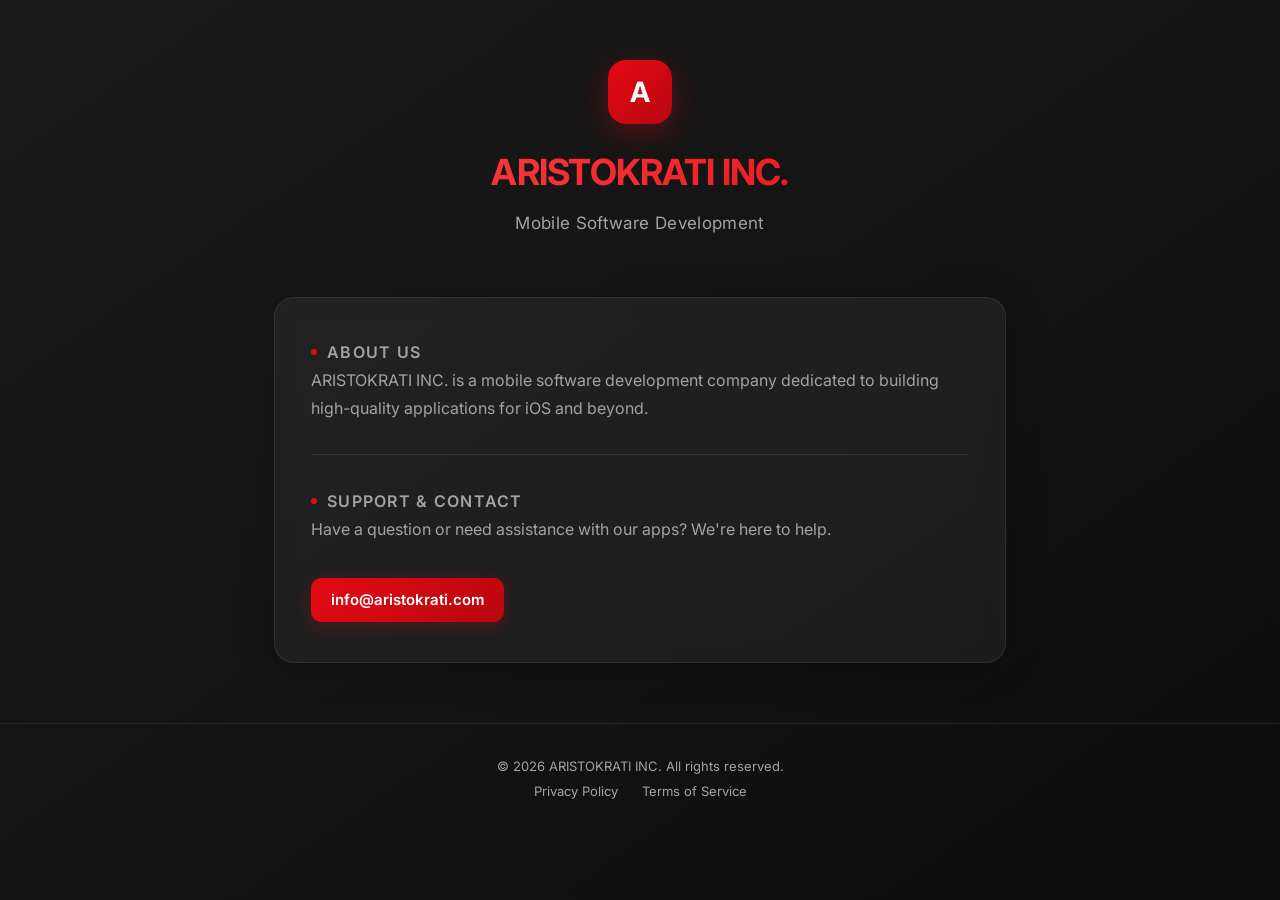
<file: index.html>
<!DOCTYPE html>
<html lang="en">
<head>
    <meta charset="UTF-8">
    <meta name="viewport" content="width=device-width, initial-scale=1.0">
    <title>ARISTOKRATI INC.</title>
    <meta name="description" content="ARISTOKRATI INC. — Mobile Software Development Company.">
    <link rel="stylesheet" href="style.css">
</head>
<body>

    <header>
        <div class="container">
            <div class="logo-badge">A</div>
            <h1>ARISTOKRATI INC.</h1>
            <h2>Mobile Software Development</h2>
        </div>
    </header>

    <main>
        <div class="container">
            <div class="content-box">

                <p class="section-label">About Us</p>
                <p>ARISTOKRATI INC. is a mobile software development company dedicated to building high-quality applications for iOS and beyond.</p>

                <hr class="divider">

                <p class="section-label">Support &amp; Contact</p>
                <p>Have a question or need assistance with our apps? We're here to help.</p>
                <br>
                <a href="mailto:info@aristokrati.com" class="email-link">info@aristokrati.com</a>

            </div>
        </div>
    </main>

    <footer>
        <div class="container">
            <p>&copy; 2026 ARISTOKRATI INC. All rights reserved.</p>
            <p>
                <a href="privacy.html">Privacy Policy</a>
                <a href="terms.html">Terms of Service</a>
            </p>
        </div>
    </footer>

</body>
</html>
</file>
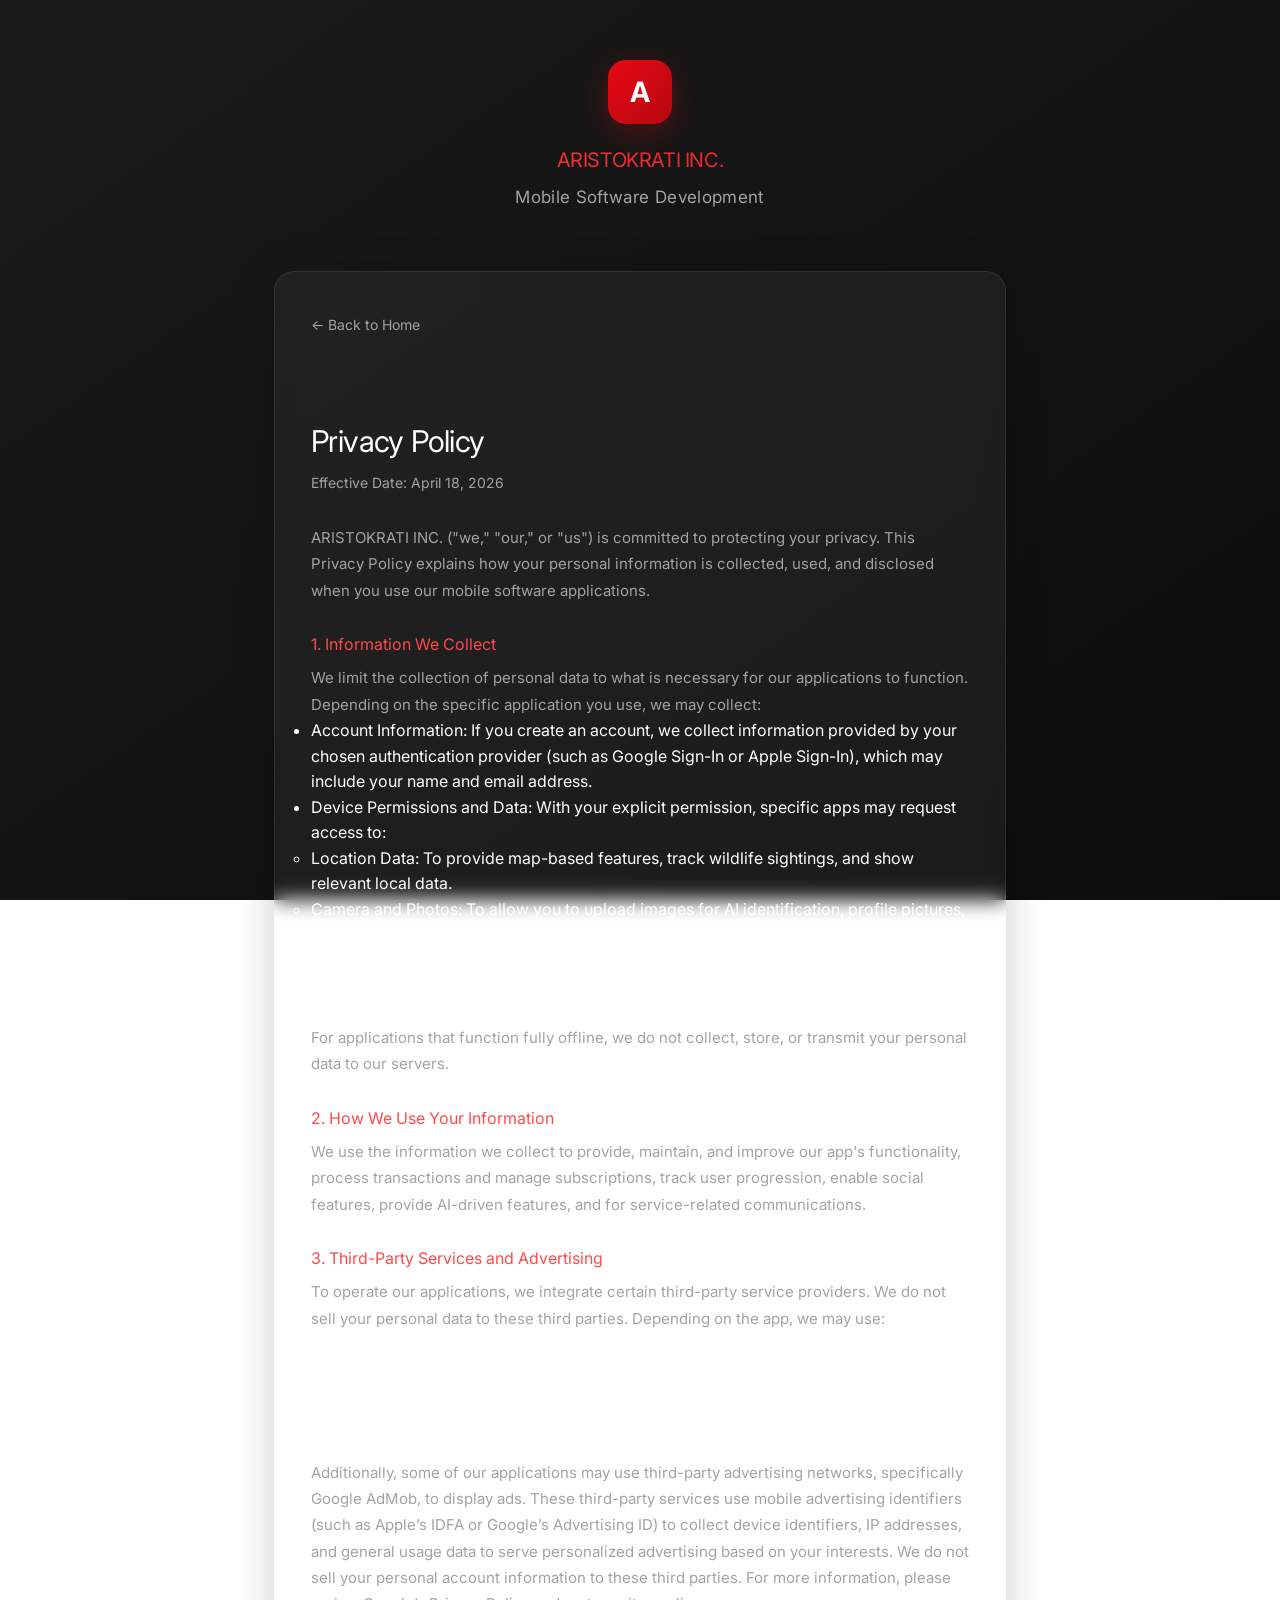
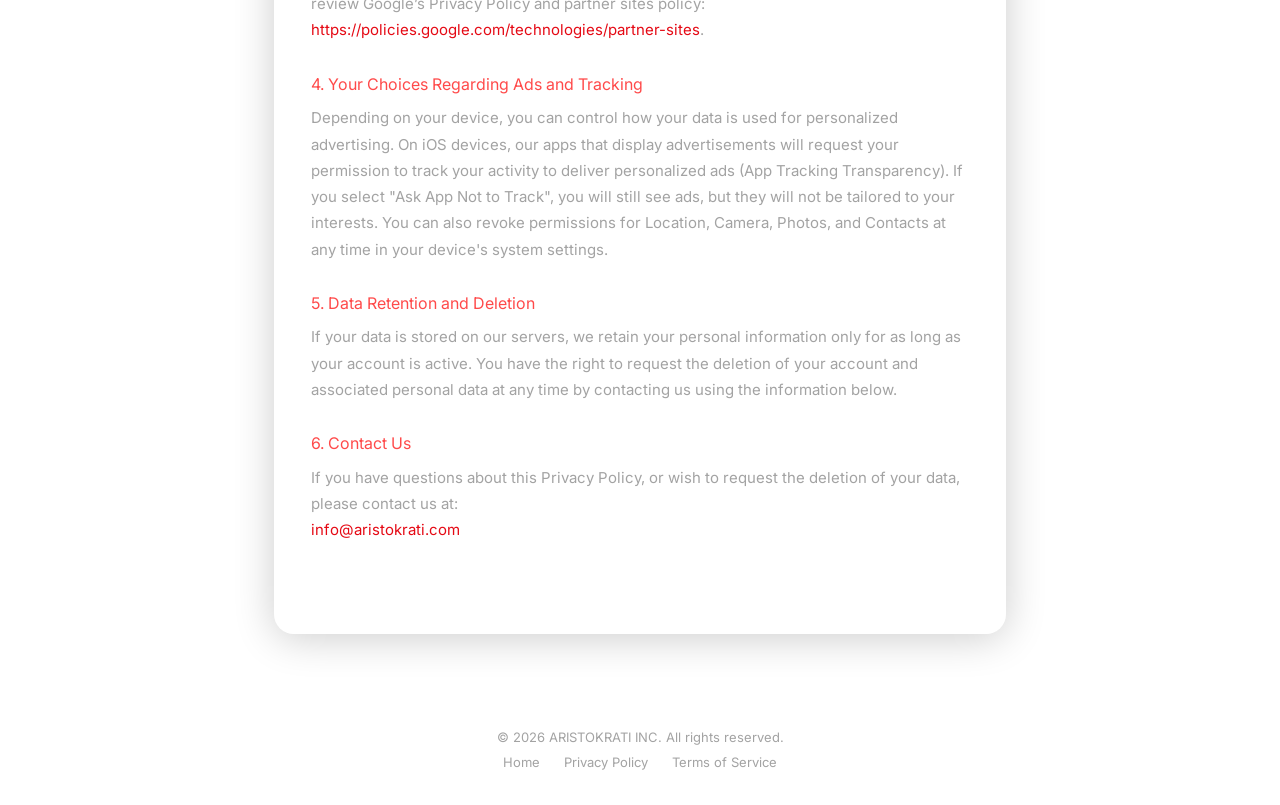
<file: privacy.html>
<!DOCTYPE html>
<html lang="en">
<head>
    <meta charset="UTF-8">
    <meta name="viewport" content="width=device-width, initial-scale=1.0">
    <title>Privacy Policy - ARISTOKRATI INC.</title>
    <meta name="description" content="Privacy Policy for ARISTOKRATI INC.">
    <link rel="stylesheet" href="style.css">
    <style>
        /* Force every element inside body to have a uniform font weight */
        body, header, main, footer, h1, h2, h3, p, ul, li, a, strong, span {
            font-weight: normal !important;
        }
    </style>
</head>
<body>

    <header>
        <div class="container">
            <div class="logo-badge">A</div>
            <h1 style="font-size: 20px;">ARISTOKRATI INC.</h1>
            <h2>Mobile Software Development</h2>
        </div>
    </header>

    <main>
        <div class="container">
            <div class="content-box">
                <a href="index.html" class="back-link">&larr; Back to Home</a>

                <section class="privacy-page">
                    <h1>Privacy Policy</h1>
                    <p class="effective-date">Effective Date: April 18, 2026</p>

                    <p>ARISTOKRATI INC. ("we," "our," or "us") is committed to protecting your privacy. This Privacy Policy explains how your personal information is collected, used, and disclosed when you use our mobile software applications.</p>

                    <h3>1. Information We Collect</h3>
                    <p>We limit the collection of personal data to what is necessary for our applications to function. Depending on the specific application you use, we may collect:</p>
                    <ul>
                        <li>Account Information: If you create an account, we collect information provided by your chosen authentication provider (such as Google Sign-In or Apple Sign-In), which may include your name and email address.</li>
                        <li>Device Permissions and Data: With your explicit permission, specific apps may request access to:
                            <ul>
                                <li>Location Data: To provide map-based features, track wildlife sightings, and show relevant local data.</li>
                                <li>Camera and Photos: To allow you to upload images for AI identification, profile pictures, or community sightings.</li>
                                <li>Contacts: To help you find and connect with friends who are also using the application.</li>
                            </ul>
                        </li>
                        <li>Usage and Diagnostic Data: We may also collect general, anonymized usage data and diagnostic information (such as crash logs) to improve our services.</li>
                    </ul>
                    <p>For applications that function fully offline, we do not collect, store, or transmit your personal data to our servers.</p>

                    <h3>2. How We Use Your Information</h3>
                    <p>We use the information we collect to provide, maintain, and improve our app's functionality, process transactions and manage subscriptions, track user progression, enable social features, provide AI-driven features, and for service-related communications.</p>

                    <h3>3. Third-Party Services and Advertising</h3>
                    <p>To operate our applications, we integrate certain third-party service providers. We do not sell your personal data to these third parties. Depending on the app, we may use:</p>
                    <ul>
                        <li>Authentication: Google Sign-In and Apple Sign-In for secure account creation and login.</li>
                        <li>Payments and Subscriptions: RevenueCat to process and manage in-app purchases and omissions securely.</li>
                        <li>Analytics and Diagnostics: Sentry to monitor application performance, track errors, and capture crash reports.</li>
                    </ul>
                    <p>Additionally, some of our applications may use third-party advertising networks, specifically Google AdMob, to display ads. These third-party services use mobile advertising identifiers (such as Apple’s IDFA or Google’s Advertising ID) to collect device identifiers, IP addresses, and general usage data to serve personalized advertising based on your interests. We do not sell your personal account information to these third parties. For more information, please review Google’s Privacy Policy and partner sites policy: <a href="https://policies.google.com/technologies/partner-sites" target="_blank">https://policies.google.com/technologies/partner-sites</a>.</p>

                    <h3>4. Your Choices Regarding Ads and Tracking</h3>
                    <p>Depending on your device, you can control how your data is used for personalized advertising. On iOS devices, our apps that display advertisements will request your permission to track your activity to deliver personalized ads (App Tracking Transparency). If you select "Ask App Not to Track", you will still see ads, but they will not be tailored to your interests. You can also revoke permissions for Location, Camera, Photos, and Contacts at any time in your device's system settings.</p>

                    <h3>5. Data Retention and Deletion</h3>
                    <p>If your data is stored on our servers, we retain your personal information only for as long as your account is active. You have the right to request the deletion of your account and associated personal data at any time by contacting us using the information below.</p>

                    <h3>6. Contact Us</h3>
                    <p>If you have questions about this Privacy Policy, or wish to request the deletion of your data, please contact us at:<br>
                    <a href="mailto:info@aristokrati.com">info@aristokrati.com</a></p>
                </section>
            </div>
        </div>
    </main>

    <footer>
        <div class="container">
            <p>&copy; 2026 ARISTOKRATI INC. All rights reserved.</p>
            <p>
                <a href="index.html">Home</a>
                <a href="privacy.html">Privacy Policy</a>
                <a href="terms.html">Terms of Service</a>
            </p>
        </div>
    </footer>

</body>
</html>
</file>
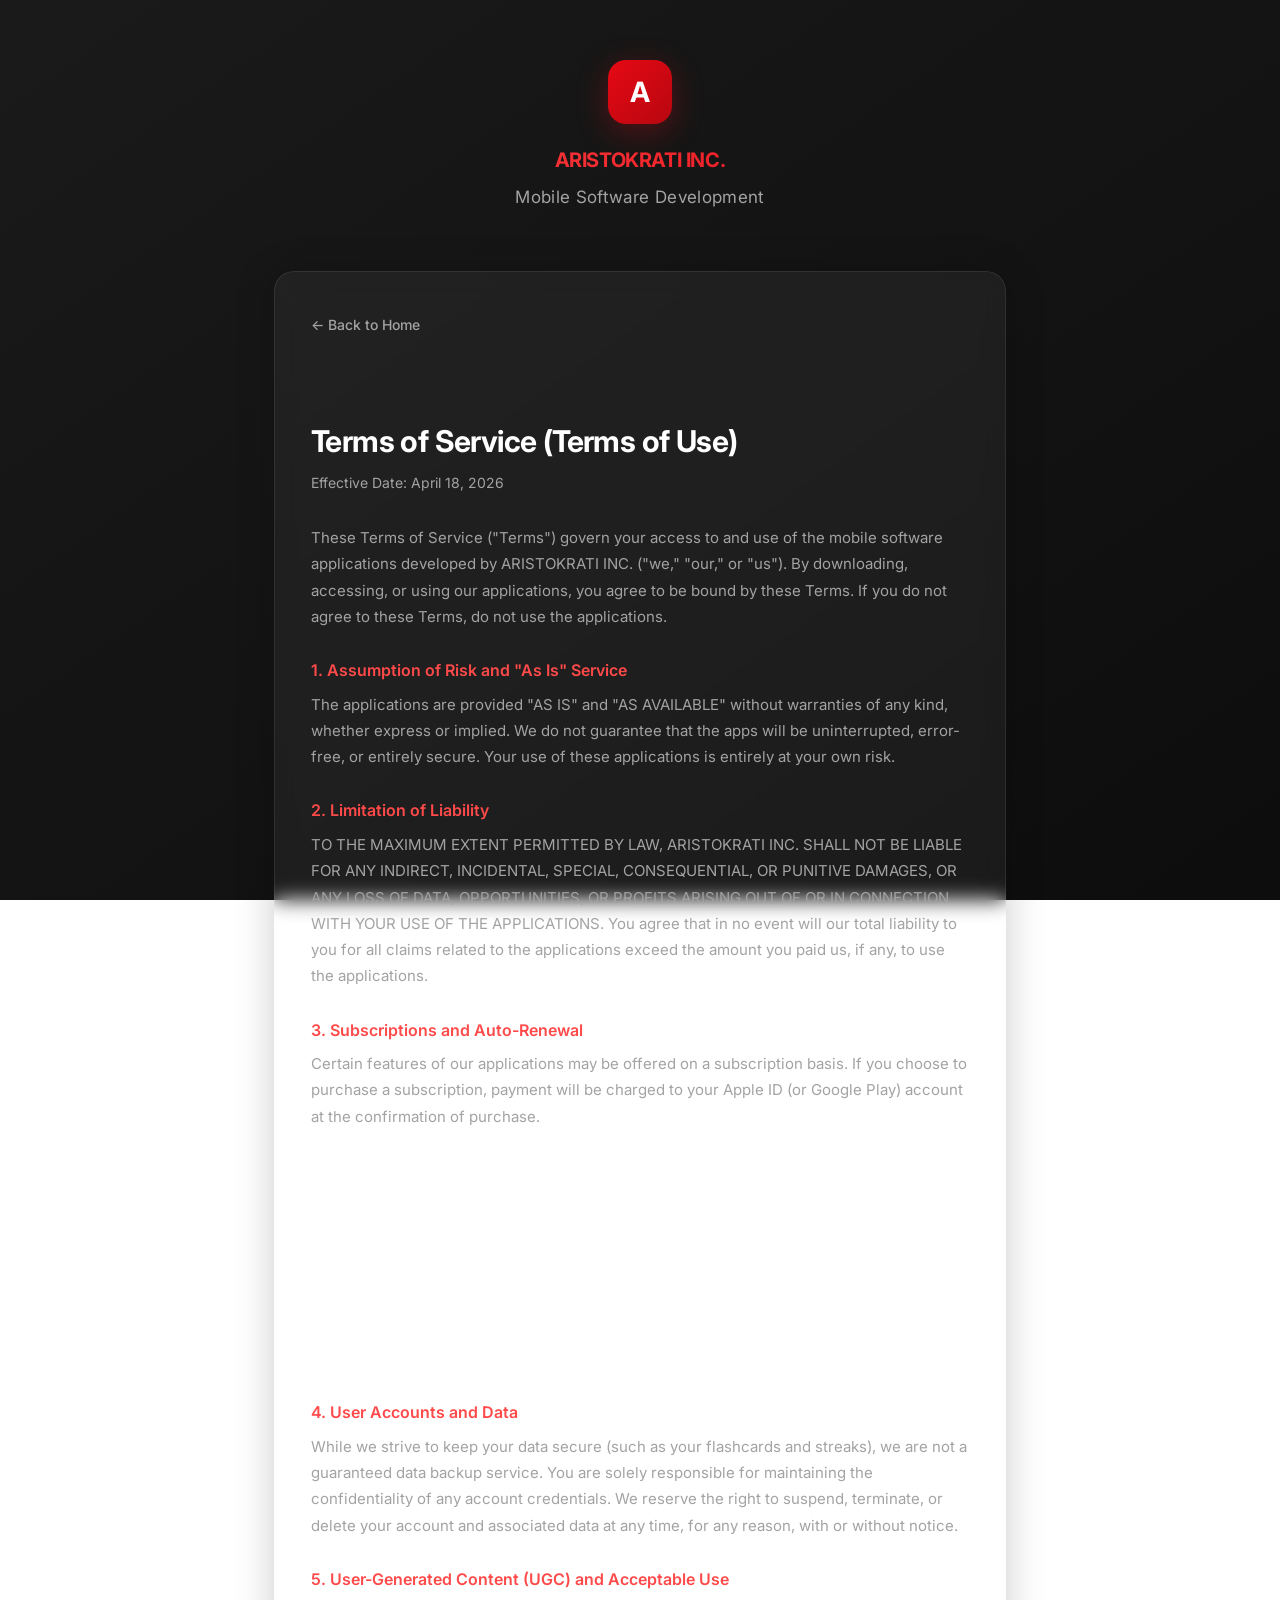
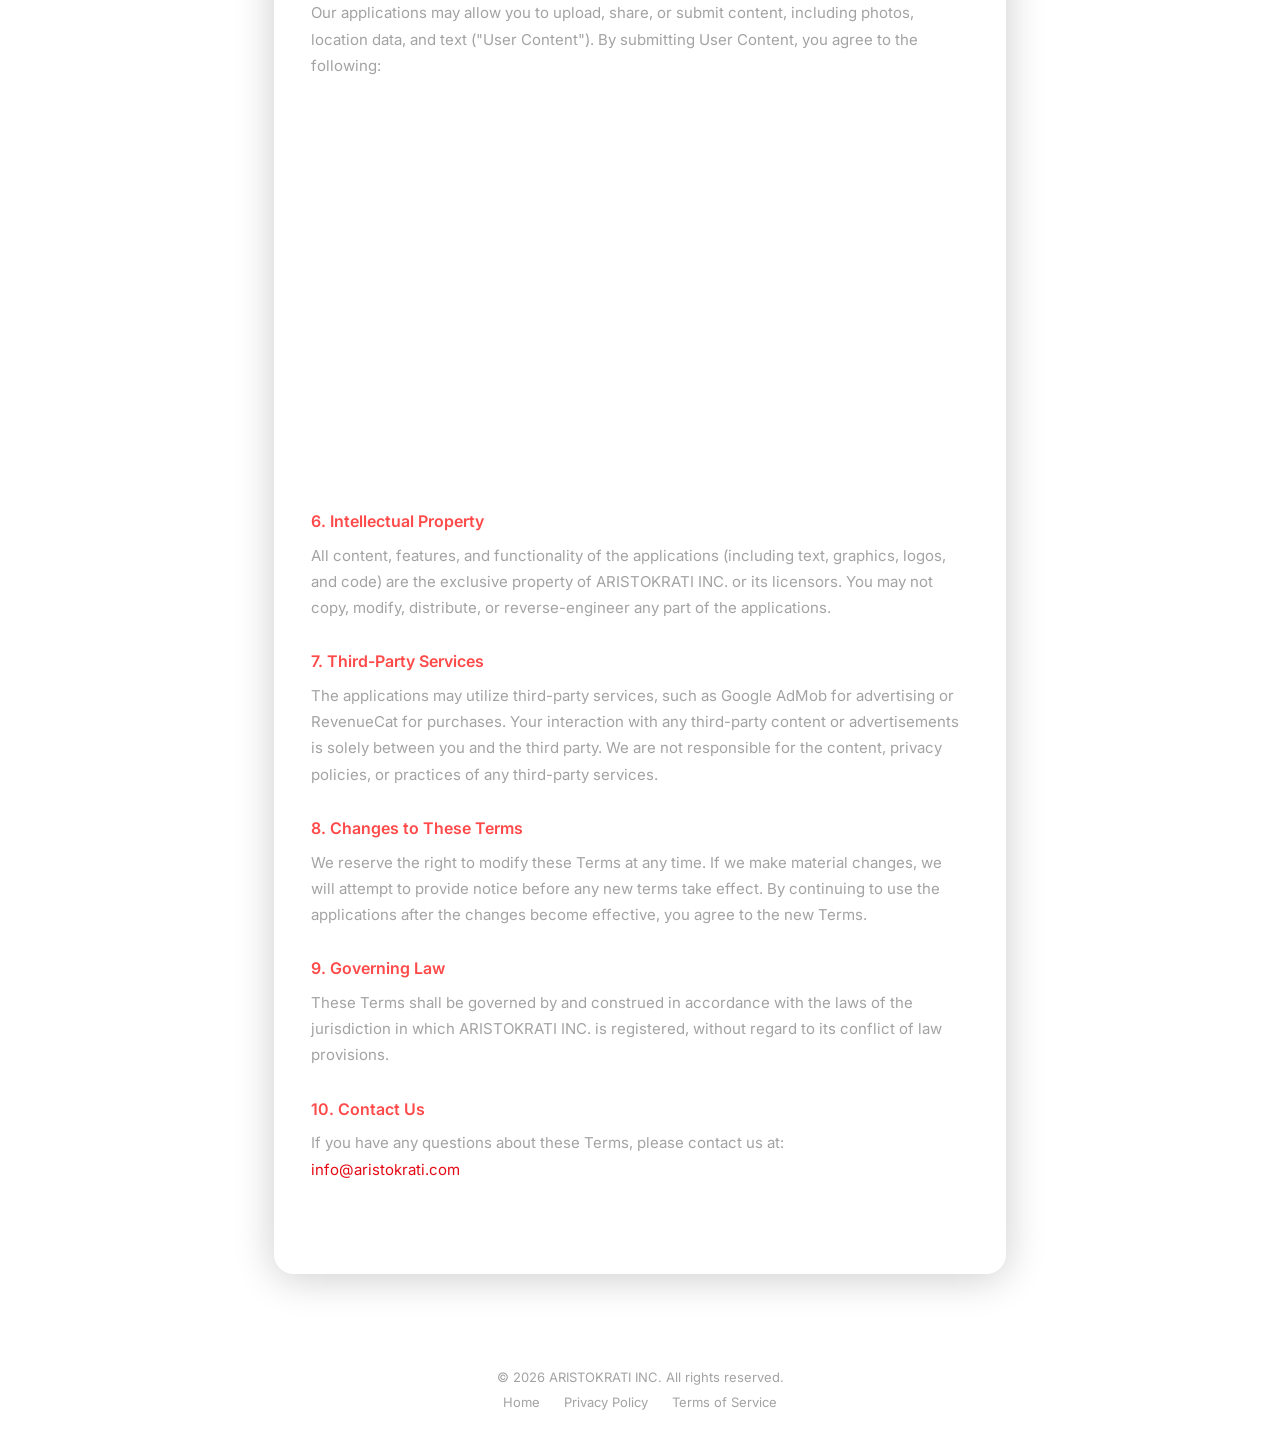
<file: terms.html>
<!DOCTYPE html>
<html lang="en">
<head>
    <meta charset="UTF-8">
    <meta name="viewport" content="width=device-width, initial-scale=1.0">
    <title>Terms of Service - ARISTOKRATI INC.</title>
    <meta name="description" content="Terms of Service for ARISTOKRATI INC.">
    <link rel="stylesheet" href="style.css">
</head>
<body>

    <header>
        <div class="container">
            <div class="logo-badge">A</div>
            <h1 style="font-size: 20px;">ARISTOKRATI INC.</h1>
            <h2>Mobile Software Development</h2>
        </div>
    </header>

    <main>
        <div class="container">
            <div class="content-box">
                <a href="index.html" class="back-link">&larr; Back to Home</a>

                <section class="privacy-page">
                    <h1>Terms of Service (Terms of Use)</h1>
                    <p class="effective-date">Effective Date: April 18, 2026</p>

                    <p>These Terms of Service ("Terms") govern your access to and use of the mobile software applications developed by ARISTOKRATI INC. ("we," "our," or "us"). By downloading, accessing, or using our applications, you agree to be bound by these Terms. If you do not agree to these Terms, do not use the applications.</p>

                    <h3>1. Assumption of Risk and "As Is" Service</h3>
                    <p>The applications are provided "AS IS" and "AS AVAILABLE" without warranties of any kind, whether express or implied. We do not guarantee that the apps will be uninterrupted, error-free, or entirely secure. Your use of these applications is entirely at your own risk.</p>

                    <h3>2. Limitation of Liability</h3>
                    <p>TO THE MAXIMUM EXTENT PERMITTED BY LAW, ARISTOKRATI INC. SHALL NOT BE LIABLE FOR ANY INDIRECT, INCIDENTAL, SPECIAL, CONSEQUENTIAL, OR PUNITIVE DAMAGES, OR ANY LOSS OF DATA, OPPORTUNITIES, OR PROFITS ARISING OUT OF OR IN CONNECTION WITH YOUR USE OF THE APPLICATIONS. You agree that in no event will our total liability to you for all claims related to the applications exceed the amount you paid us, if any, to use the applications.</p>

                    <h3>3. Subscriptions and Auto-Renewal</h3>
                    <p>Certain features of our applications may be offered on a subscription basis. If you choose to purchase a subscription, payment will be charged to your Apple ID (or Google Play) account at the confirmation of purchase.</p>
                    <ul>
                        <li style="margin-bottom: 6px;">Auto-Renewal: Your subscription will automatically renew unless auto-renew is turned off at least 24 hours before the end of the current period.</li>
                        <li style="margin-bottom: 6px;">Charges: Your account will be charged for renewal within 24 hours prior to the end of the current period.</li>
                        <li>Cancellation:You can manage and cancel your subscriptions by going to your Account Settings on the App Store after purchase. Canceling the subscription will stop the auto-renewal, but you will still have access to the premium features until the end of your current billing cycle. Any unused portion of a free trial period, if offered, will be forfeited when you purchase a subscription.</li>
                    </ul>

                    <h3>4. User Accounts and Data</h3>
                    <p>While we strive to keep your data secure (such as your flashcards and streaks), we are not a guaranteed data backup service. You are solely responsible for maintaining the confidentiality of any account credentials. We reserve the right to suspend, terminate, or delete your account and associated data at any time, for any reason, with or without notice.</p>

                    <h3>5. User-Generated Content (UGC) and Acceptable Use</h3>
                    <p>Our applications may allow you to upload, share, or submit content, including photos, location data, and text ("User Content"). By submitting User Content, you agree to the following:</p>
                    <ul>
                        <li style="margin-bottom: 6px;"><strong>Acceptable Use:</strong> You will not upload any User Content that is illegal, abusive, harassing, defamatory, highly objectionable, contains explicit or pornographic material (+18/NSFW), or infringes on the intellectual property, privacy, or copyrights of any third party. You must not submit false, misleading, or intentionally inaccurate scientific or location data.</li>
                        <li style="margin-bottom: 6px;"><strong>Right to Remove and Ban:</strong> We maintain a zero-tolerance policy for objectionable content or abusive users. We reserve the right, but have no obligation, to review, monitor, hide, or remove User Content at our sole discretion, at any time and for any reason, without notice. We may permanently suspend or terminate your account if you violate these guidelines.</li>
                        <li style="margin-bottom: 6px;"><strong>Content License:</strong> By uploading User Content, you grant us a worldwide, non-exclusive, royalty-free, perpetual license to host, store, display, reproduce, and distribute your content within the App and for our operational and promotional purposes.</li>
                        <li><strong>Your Representations:</strong> You represent and warrant that you own or have the necessary licenses, rights, and permissions to share the User Content you upload.</li>
                    </ul>

                    <h3>6. Intellectual Property</h3>
                    <p>All content, features, and functionality of the applications (including text, graphics, logos, and code) are the exclusive property of ARISTOKRATI INC. or its licensors. You may not copy, modify, distribute, or reverse-engineer any part of the applications.</p>

                    <h3>7. Third-Party Services</h3>
                    <p>The applications may utilize third-party services, such as Google AdMob for advertising or RevenueCat for purchases. Your interaction with any third-party content or advertisements is solely between you and the third party. We are not responsible for the content, privacy policies, or practices of any third-party services.</p>

                    <h3>8. Changes to These Terms</h3>
                    <p>We reserve the right to modify these Terms at any time. If we make material changes, we will attempt to provide notice before any new terms take effect. By continuing to use the applications after the changes become effective, you agree to the new Terms.</p>

                    <h3>9. Governing Law</h3>
                    <p>These Terms shall be governed by and construed in accordance with the laws of the jurisdiction in which ARISTOKRATI INC. is registered, without regard to its conflict of law provisions.</p>

                    <h3>10. Contact Us</h3>
                    <p>If you have any questions about these Terms, please contact us at:<br>
                    <a href="mailto:info@aristokrati.com">info@aristokrati.com</a></p>
                </section>
            </div>
        </div>
    </main>

    <footer>
        <div class="container">
            <p>&copy; 2026 ARISTOKRATI INC. All rights reserved.</p>
            <p>
                <a href="index.html">Home</a>
                <a href="privacy.html">Privacy Policy</a>
                <a href="terms.html">Terms of Service</a>
            </p>
        </div>
    </footer>

</body>
</html>
</file>
<file: style.css>
@import url('https://fonts.googleapis.com/css2?family=Inter:wght@400;500;600;700&display=swap');

:root {
    --bg-top: #1a1a1a;
    --bg-bottom: #0d0d0d;
    --card-bg: rgba(255, 255, 255, 0.05);
    --card-border: rgba(255, 255, 255, 0.08);
    --accent: #e50914;
    --accent-light: #ff4a4a;
    --text: #ffffff;
    --text-muted: #a3a3a3;
    --max-width: 780px;
}

* {
    margin: 0;
    padding: 0;
    box-sizing: border-box;
}

html {
    scroll-behavior: smooth;
}

body {
    font-family: 'Inter', -apple-system, BlinkMacSystemFont, "Segoe UI", sans-serif;
    line-height: 1.6;
    color: var(--text);
    background: linear-gradient(145deg, var(--bg-top) 0%, var(--bg-bottom) 100%);
    background-attachment: fixed;
    min-height: 100vh;
    display: flex;
    flex-direction: column;
    -webkit-font-smoothing: antialiased;
}

.container {
    max-width: var(--max-width);
    margin: 0 auto;
    padding: 0 24px;
    flex: 1;
}

/* ─── Header ─── */
header {
    padding: 60px 0 20px;
    text-align: center;
}

.logo-badge {
    display: inline-flex;
    align-items: center;
    justify-content: center;
    width: 64px;
    height: 64px;
    border-radius: 18px;
    background: linear-gradient(135deg, var(--accent), #b80710);
    font-size: 28px;
    font-weight: 700;
    color: #fff;
    margin-bottom: 20px;
    box-shadow: 0 8px 32px rgba(229, 9, 20, 0.3);
}

header h1 {
    font-size: 36px;
    font-weight: 700;
    letter-spacing: -0.02em;
    background: linear-gradient(135deg, var(--accent-light), var(--accent));
    -webkit-background-clip: text;
    -webkit-text-fill-color: transparent;
    background-clip: text;
    margin-bottom: 8px;
}

header h2 {
    font-size: 17px;
    font-weight: 400;
    color: var(--text-muted);
    letter-spacing: 0.02em;
}

/* ─── Main Content ─── */
main {
    padding: 40px 0 60px;
}

.content-box {
    background: var(--card-bg);
    border: 1px solid var(--card-border);
    border-radius: 20px;
    padding: 40px 36px;
    backdrop-filter: blur(10px);
    -webkit-backdrop-filter: blur(10px);
    box-shadow: 0 4px 40px rgba(0, 0, 0, 0.2);
}

.content-box p {
    font-size: 16px;
    color: var(--text-muted);
    margin-bottom: 0;
    line-height: 1.75;
}

.content-box p strong {
    color: var(--text);
}

/* ─── Section Divider ─── */
.divider {
    border: none;
    border-top: 1px solid var(--card-border);
    margin: 32px 0;
}

/* ─── Section Headings ─── */
.section-label {
    display: flex;
    align-items: center;
    gap: 10px;
    font-size: 13px;
    font-weight: 600;
    text-transform: uppercase;
    letter-spacing: 0.08em;
    color: var(--accent);
    margin-bottom: 12px;
}

.section-label::before {
    content: '';
    display: inline-block;
    width: 6px;
    height: 6px;
    border-radius: 50%;
    background: var(--accent);
    flex-shrink: 0;
}

/* ─── Contact link ─── */
.email-link {
    display: inline-block;
    margin-top: 10px;
    padding: 10px 20px;
    background: linear-gradient(135deg, var(--accent), #b80710);
    color: #fff !important;
    border-radius: 10px;
    font-weight: 600;
    font-size: 15px;
    text-decoration: none !important;
    box-shadow: 0 4px 16px rgba(229, 9, 20, 0.25);
    transition: opacity 0.2s, transform 0.2s;
}

.email-link:hover {
    opacity: 0.9;
    transform: translateY(-1px);
    text-decoration: none !important;
}

/* ─── Links ─── */
a {
    color: var(--accent);
    text-decoration: none;
    transition: opacity 0.2s;
}

a:hover {
    opacity: 0.8;
}

/* ─── Privacy Page ─── */
.privacy-page {
    padding: 50px 0;
}

.privacy-page h1 {
    font-size: 30px;
    font-weight: 700;
    margin-bottom: 6px;
    letter-spacing: -0.02em;
}

.privacy-page .effective-date {
    font-size: 14px;
    color: var(--text-muted);
    margin-bottom: 30px;
}

.privacy-page h3 {
    font-size: 16px;
    font-weight: 600;
    color: var(--accent-light);
    margin: 28px 0 8px;
}

.privacy-page p {
    font-size: 15px;
    color: var(--text-muted);
    line-height: 1.75;
}

.back-link {
    display: inline-flex;
    align-items: center;
    gap: 6px;
    margin-bottom: 30px;
    font-size: 14px;
    font-weight: 500;
    color: var(--text-muted);
}

.back-link:hover {
    color: var(--accent);
}

/* ─── Footer ─── */
footer {
    padding: 28px 0;
    text-align: center;
    font-size: 13px;
    color: var(--text-muted);
    border-top: 1px solid var(--card-border);
}

footer p { margin: 4px 0; }

footer a {
    color: var(--text-muted);
    margin: 0 10px;
    transition: color 0.2s;
}

footer a:hover {
    color: var(--accent);
}

/* ─── Responsive ─── */
@media (max-width: 600px) {
    header h1 { font-size: 28px; }
    .content-box { padding: 28px 20px; }
}
</file>
